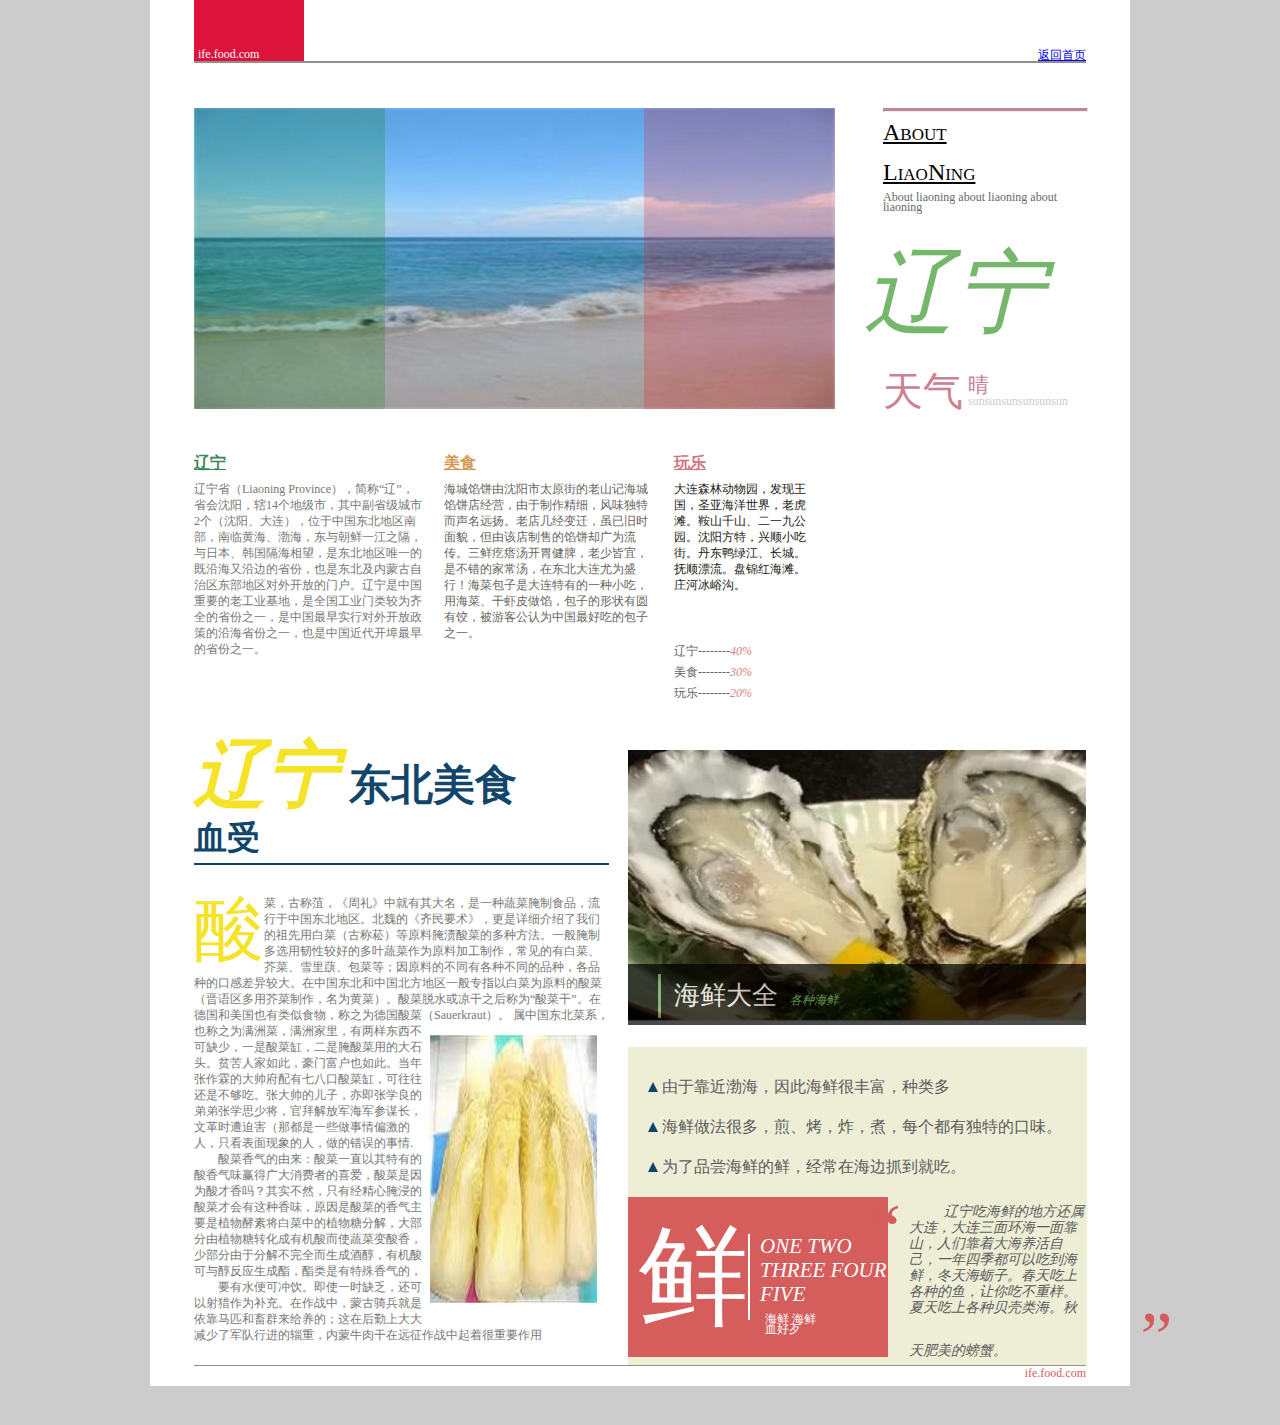
<file: Chinese-food/liaoning.html>
<!DOCTYPE html>
<html>
    <head>
    <meta charset="utf-8">
        <title></title>
   <link rel="stylesheet" href="css/index1.css"media="screen" title="no title" charset="utf-8">
    </head>
    <body>
    <div class="main">
        <div class="top">
            <div class="top_bg">
                <span>ife.food.com</span>
            </div>
            <div class="top_time">
                <span><a href="index.html">返回首页</a></span>
            </div>
        </div>
        <div class="middle">
            <div class="middle_left">
                <img src="images/89.jpg">
                <div class="cover_left"></div>
                <div class="cover_right"></div>
            </div>
            <div class="middle_right">
                <hr/>
                <p class="About">About</p>
                <p class="About">LiaoNing</p>
                <p class="detail">About liaoning about liaoning about liaoning</p>
                <p class="seven">辽宁</p>
                <p class="num">天气</p>
                <p class="text_1">晴</p>
                <p class="text_2">sunsunsunsunsunsun</p>
            </div>
        </div>
        <div class="middle_text">
            <div class="le">
                <div class="What">辽宁</div>
                <p>
                辽宁省（Liaoning Province），简称“辽”，省会沈阳，辖14个地级市，其中副省级城市2个（沈阳、大连），位于中国东北地区南部，南临黄海、渤海，东与朝鲜一江之隔，与日本、韩国隔海相望，是东北地区唯一的既沿海又沿边的省份，也是东北及内蒙古自治区东部地区对外开放的门户。辽宁是中国重要的老工业基地，是全国工业门类较为齐全的省份之一，是中国最早实行对外开放政策的沿海省份之一，也是中国近代开埠最早的省份之一。  
                </p>
            </div>
            <div class="mi">
                <div class="When">美食</div>
                <p>
                海城馅饼由沈阳市太原街的老山记海城馅饼店经营，由于制作精细，风味独特而声名远扬。老店几经变迁，虽已旧时面貌，但由该店制售的馅饼却广为流传。三鲜疙瘩汤开胃健脾，老少皆宜，是不错的家常汤，在东北大连尤为盛行！海菜包子是大连特有的一种小吃，用海菜、干虾皮做馅，包子的形状有圆有饺，被游客公认为中国最好吃的包子之一。
                </p>
            </div>
            <div class="ri">
                <div class="How">玩乐</div>
                <p>
                大连森林动物园，发现王国，圣亚海洋世界，老虎滩。鞍山千山、二一九公园。沈阳方特，兴顺小吃街。丹东鸭绿江、长城。抚顺漂流。盘锦红海滩。庄河冰峪沟。
                </p>
                <div class="How_bom">
                    <p>
                    辽宁--------<span>40%</span>
                    </p>
                    <p>
                    美食--------<span>30%</span>
                    </p>
                    <p>
                    玩乐--------<span>20%</span>
                    </p>
                </div>
            </div>
        </div>
        <div class="bottom">
            <div class="left">
            <div class="left_up">
                <p><span class="the">辽宁</span> 东北美食</p>
                <p><span class="font_end">血受</span></p>
            </div>
            <div class="left_bottom">
                <div class="left_text">
                    <p>
                    酸菜，古称菹，《周礼》中就有其大名，是一种蔬菜腌制食品，流行于中国东北地区。北魏的《齐民要术》，更是详细介绍了我们的祖先用白菜（古称菘）等原料腌渍酸菜的多种方法。一般腌制多选用韧性较好的多叶蔬菜作为原料加工制作，常见的有白菜、芥菜、雪里蕻、包菜等；因原料的不同有各种不同的品种，各品种的口感差异较大。在中国东北和中国北方地区一般专指以白菜为原料的酸菜（晋语区多用芥菜制作，名为黄菜）。酸菜脱水或凉干之后称为“酸菜干”。在德国和美国也有类似食物，称之为德国酸菜（Sauerkraut）。
                    <img class="pic_2" src="images/cai.jpg"/>
                    属中国东北菜系，也称之为满洲菜，满洲家里，有两样东西不可缺少，一是酸菜缸，二是腌酸菜用的大石头。贫苦人家如此，豪门富户也如此。当年张作霖的大帅府配有七八口酸菜缸，可往往还是不够吃。张大帅的儿子，亦即张学良的弟弟张学思少将，官拜解放军海军参谋长，文革时遭迫害（那都是一些做事情偏激的人，只看表面现象的人，做的错误的事情.
                    </p>
                </div>
                <p>
                酸菜香气的由来：酸菜一直以其特有的酸香气味赢得广大消费者的喜爱，酸菜是因为酸才香吗？其实不然，只有经精心腌浸的酸菜才会有这种香味，原因是酸菜的香气主要是植物酵素将白菜中的植物糖分解，大部分由植物糖转化成有机酸而使蔬菜变酸香，少部分由于分解不完全而生成酒醇，有机酸可与醇反应生成酯，酯类是有特殊香气的，
                </p>
				<p>
                要有水便可冲饮。即使一时缺乏，还可以射猎作为补充。在作战中，蒙古骑兵就是依靠马匹和畜群来给养的；这在后勤上大大减少了军队行进的辎重，内蒙牛肉干在远征作战中起着很重要作用
                </p>
            </div>
            </div>
            <div class="bottom_right">
                <div class="rim">
                    <img src="images/hailiz.jpg">
                    <div class="rim_text">
                        <p>
                        海鲜大全
                        <span>各种海鲜</span>
                        </p>
                    </div>
                </div>
                <div class="r_text">
                    <div class="r_text_1">
                        <p>
						<span class="triangle"></span>
						<span class="mark_one">由于靠近渤海，因此海鲜很丰富，种类多</span>
						
					<br>
						<span class="triangle"></span>
						<span class="mark_one">海鲜做法很多，煎、烤，炸，煮，每个都有独特的口味。</span>
						
					<br>
						<span class="triangle"></span>
						<span class="mark_one">为了品尝海鲜的鲜，经常在海边抓到就吃。</span>
						
					</p>
                    </div>
                    <div class="r_text_2">
                        <p class="zero">鲜</p>
                        <p class="nums">
                            ONE TWO
                            <br/>
                            THREE FOUR FIVE
                        </p>
                        <p class="hello">
                            海鲜 海鲜
                            <br/>
                            血好歹
                        </p>
                    </div>
                    <div class="r_text_3">
                        <p>
                        <span class="pu_left">“</span>
                        辽宁吃海鲜的地方还属大连，大连三面环海一面靠山，人们靠着大海养活自己，一年四季都可以吃到海鲜，冬天海蛎子。春天吃上各种的鱼，让你吃不重样。夏天吃上各种贝壳类海。秋天肥美的螃蟹。
                        <span class="pu_right">”</span>
                        </p>
                    </div>
                </div>
            </div>
        </div>
        <footer>
            <p>ife.food.com</p>
        </footer>
    </div>
    
    </body>


</html>
</file>
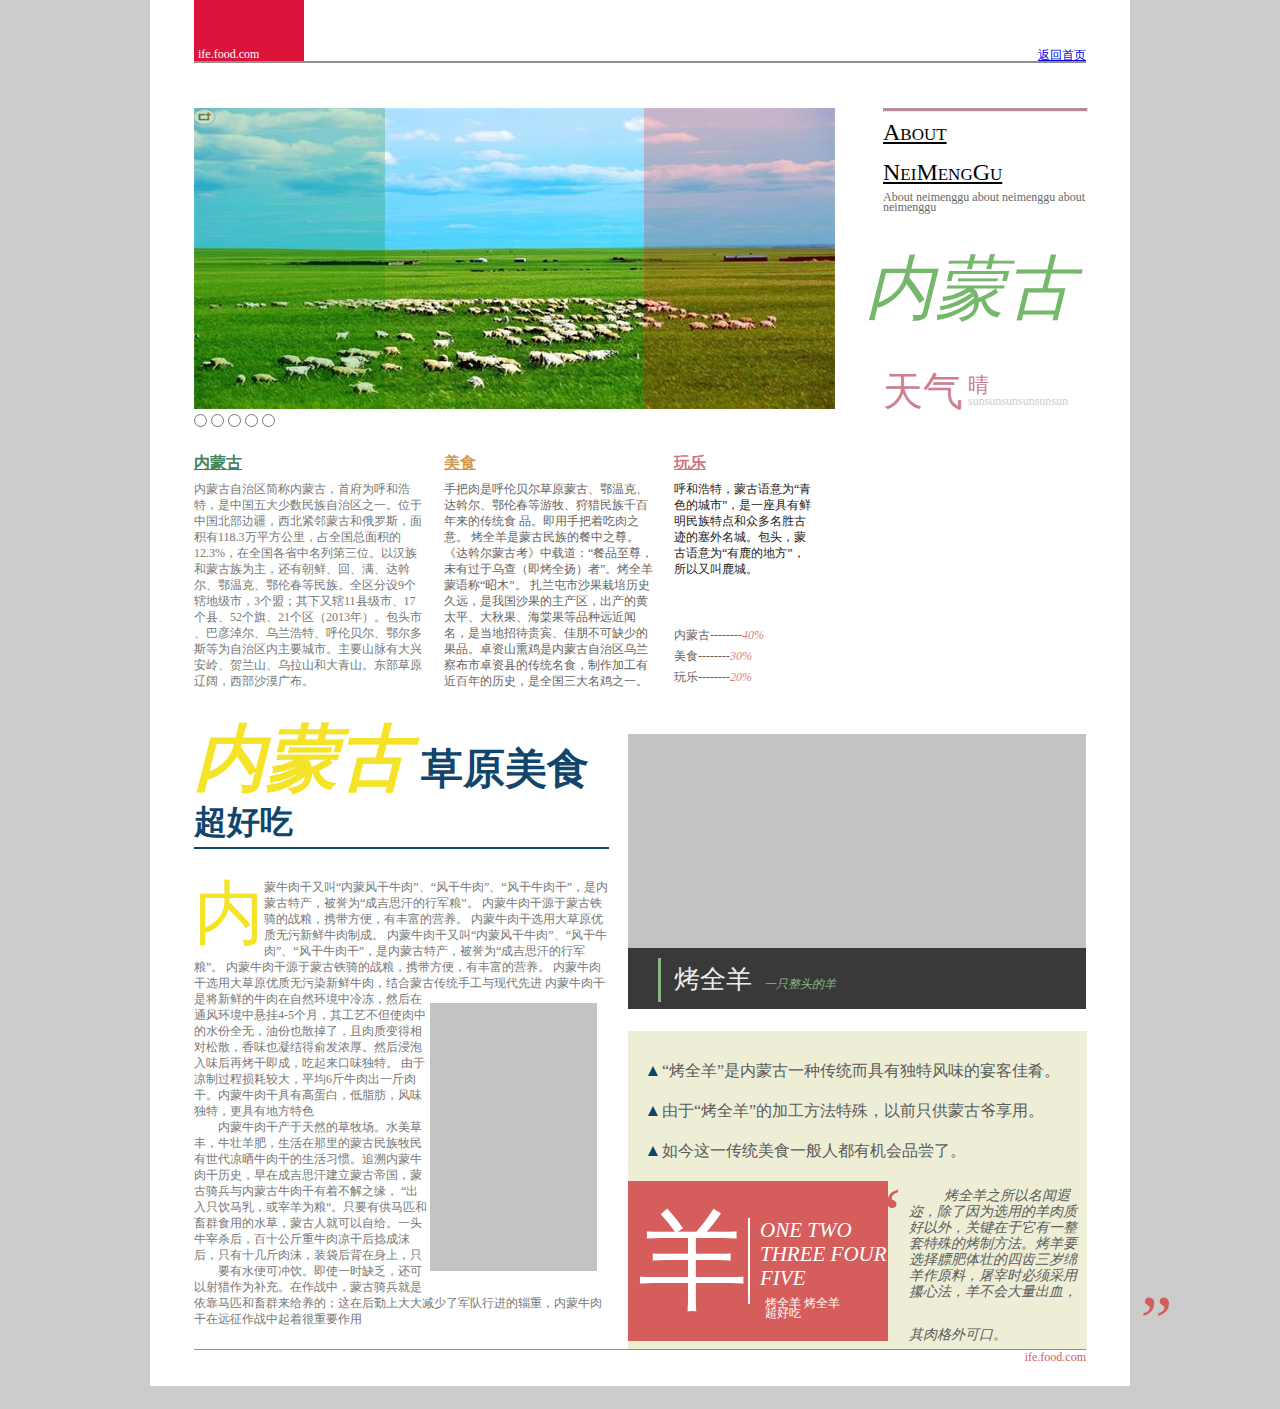
<file: Chinese-food/neimenggu.html>
<!DOCTYPE html>
<html>
    <head>
    <meta charset="utf-8">
        <title></title>
   <link rel="stylesheet" href="css/index2.css"media="screen" title="no title" charset="utf-8">
   <script type=text/javascript charset=utf-8 src="js/lunbo.js"></script>
   <script type=text/javascript src="js/jquery.js"></script>
   <script type=text/javascript src="js/jquery.lazyload.js?v=1.9.1"></script>
    </head>
    <body onLoad="autoChangeImage();">
    <div class="main">
        <div class="top">
            <div class="top_bg">
                <span>ife.food.com</span>
            </div>
            <div class="top_time">
                <span><a href="index.html">返回首页</a></span>
            </div>
        </div>
        <div class="middle">
            <div class="middle_left" >
            <img src="images/menggu2.jpg" id = "image">
        <div id = "posi"><!--按钮位置-->
        <input id = "radio0" class = "radio" name = "lit" type = "radio" value = "0" onClick="change(0)" />
        <input id = "radio1" class = "radio" name = "lit" type = "radio" value = "0" onClick="change(1)" />
        <input id = "radio2" class = "radio" name = "lit" type = "radio" value = "0" onClick="change(2)" />
        <input id = "radio3" class = "radio" name = "lit" type = "radio" value = "0" onClick="change(3)" />
        <input id = "radio4" class = "radio" name = "lit" type = "radio" value = "0" onClick="change(4)" />
        </div>

                <div class="cover_left"></div>
                <div class="cover_right"></div>
            </div>
            <div class="middle_right">
                <hr/>
                <p class="About">About</p>
                <p class="About">NeiMengGu</p>
                <p class="detail">About neimenggu about neimenggu about neimenggu</p>
                <p class="seven">内蒙古</p>
                <p class="num">天气</p>
                <p class="text_1">晴</p>
                <p class="text_2">sunsunsunsunsunsun</p>
            </div>
        </div>
        <div class="middle_text">
            <div class="le">
                <div class="What">内蒙古</div>
                <p>
                内蒙古自治区简称内蒙古，首府为呼和浩特，是中国五大少数民族自治区之一。位于中国北部边疆，西北紧邻蒙古和俄罗斯，面积有118.3万平方公里，占全国总面积的12.3%，在全国各省中名列第三位。以汉族和蒙古族为主，还有朝鲜、回、满、达斡尔、鄂温克、鄂伦春等民族。全区分设9个辖地级市，3个盟；其下又辖11县级市、17个县、52个旗、21个区（2013年）。包头市 、巴彦淖尔、乌兰浩特、呼伦贝尔、鄂尔多斯等为自治区内主要城市。主要山脉有大兴安岭、贺兰山、乌拉山和大青山。东部草原辽阔，西部沙漠广布。
                </p>
            </div>
            <div class="mi">
                <div class="When">美食</div>
                <p>
                手把肉是呼伦贝尔草原蒙古、鄂温克、达斡尔、鄂伦春等游牧、狩猎民族千百年来的传统食 品。即用手把着吃肉之意。
                烤全羊是蒙古民族的餐中之尊。《达斡尔蒙古考》中载道：“餐品至尊，未有过于乌查（即烤全扬）者”。烤全羊蒙语称“昭木”。
                扎兰屯市沙果栽培历史久远，是我国沙果的主产区，出产的黄太平、大秋果、海棠果等品种远近闻名，是当地招待贵宾、佳朋不可缺少的果品。卓资山熏鸡是内蒙古自治区乌兰察布市卓资县的传统名食，制作加工有近百年的历史，是全国三大名鸡之一。
                </p>
            </div>
            <div class="ri">
                <div class="How">玩乐</div>
                <p>
                呼和浩特，蒙古语意为“青色的城市”，是一座具有鲜明民族特点和众多名胜古迹的塞外名城。包头，蒙古语意为“有鹿的地方”，所以又叫鹿城。
                </p>
                <div class="How_bom">
                    <p>
                    内蒙古--------<span>40%</span>
                    </p>
                    <p>
                    美食--------<span>30%</span>
                    </p>
                    <p>
                    玩乐--------<span>20%</span>
                    </p>
                </div>
            </div>
        </div>
        <div class="bottom">
            <div class="left">
            <div class="left_up">
                <p><span class="the">内蒙古</span> 草原美食</p>
                <p><span class="font_end">超好吃</span></p>
            </div>
            <div class="left_bottom">
                <div class="left_text">
                    <p>
                    内蒙牛肉干又叫“内蒙风干牛肉”、“风干牛肉”、“风干牛肉干”，是内蒙古特产，被誉为“成吉思汗的行军粮”。 内蒙牛肉干源于蒙古铁骑的战粮，携带方便，有丰富的营养。 内蒙牛肉干选用大草原优质无污新鲜牛肉制成。
内蒙牛肉干又叫“内蒙风干牛肉”、“风干牛肉”、“风干牛肉干”，是内蒙古特产，被誉为“成吉思汗的行军粮”。 内蒙牛肉干源于蒙古铁骑的战粮，携带方便，有丰富的营养。 内蒙牛肉干选用大草原优质无污染新鲜牛肉，结合蒙古传统手工与现代先进
                    <img class="pic_2 lazy" data-original="images/rougan.jpg" width="167" height="268"/>
                    内蒙牛肉干是将新鲜的牛肉在自然环境中冷冻，然后在通风环境中悬挂4-5个月，其工艺不但使肉中的水份全无，油份也散掉了，且肉质变得相对松散，香味也凝结得俞发浓厚。然后浸泡入味后再烤干即成，吃起来口味独特。 由于凉制过程损耗较大，平均6斤牛肉出一斤肉干。内蒙牛肉干具有高蛋白，低脂肪，风味独特，更具有地方特色
                    </p>
                </div>
                <p>
                内蒙牛肉干产于天然的草牧场。水美草丰，牛壮羊肥，生活在那里的蒙古民族牧民有世代凉晒牛肉干的生活习惯。追溯内蒙牛肉干历史，早在成吉思汗建立蒙古帝国，蒙古骑兵与内蒙古牛肉干有着不解之缘， “出入只饮马乳，或宰羊为粮“。只要有供马匹和畜群食用的水草，蒙古人就可以自给。一头牛宰杀后，百十公斤重牛肉凉干后捻成沫后，只有十几斤肉沫，装袋后背在身上，只
                </p>
				<p>
                要有水便可冲饮。即使一时缺乏，还可以射猎作为补充。在作战中，蒙古骑兵就是依靠马匹和畜群来给养的；这在后勤上大大减少了军队行进的辎重，内蒙牛肉干在远征作战中起着很重要作用
                </p>
            </div>
            </div>
            <div class="bottom_right">
                <div class="rim">
                    <img class="lazy" data-original="images/yang.jpg">
                    <div class="rim_text">
                        <p>
                        烤全羊
                        <span>一只整头的羊</span>
                        </p>
                    </div>
                </div>
                <div class="r_text">
                    <div class="r_text_1">
                        <p>
						<span class="triangle"></span>
						<span class="mark_one">“烤全羊”是内蒙古一种传统而具有独特风味的宴客佳肴。</span>
						
					<br>
						<span class="triangle"></span>
						<span class="mark_one">由于“烤全羊”的加工方法特殊，以前只供蒙古爷享用。</span>
						
					<br>
						<span class="triangle"></span>
						<span class="mark_one">如今这一传统美食一般人都有机会品尝了。</span>
						
					</p>
                    </div>
                    <div class="r_text_2">
                        <p class="zero">羊</p>
                        <p class="nums">
                            ONE TWO
                            <br/>
                            THREE FOUR FIVE
                        </p>
                        <p class="hello">
                            烤全羊 烤全羊
                            <br/>
                            超好吃
                        </p>
                    </div>
                    <div class="r_text_3">
                        <p>
                        <span class="pu_left">“</span>
                        烤全羊之所以名闻遐迩，除了因为选用的羊肉质好以外，关键在于它有一整套特殊的烤制方法。烤羊要选择膘肥体壮的四齿三岁绵羊作原料，屠宰时必须采用攥心法，羊不会大量出血，其肉格外可口。
                        <span class="pu_right">”</span>
                        </p>
                    </div>
                </div>
            </div>
        </div>
        <footer>
            <p>ife.food.com</p>
        </footer>
    </div>
    <script type="text/javascript" charset="utf-8">
    $(function() {
    $("img.lazy").lazyload({
		effect:"fadeIn"	
	});
	});
	</script>
    </body>


</html>
</file>
<file: Chinese-food/css/index1.css>
@charset "utf-8";
/* CSS Document */

*{
  margin: 0;
  padding: 0;
}
body{
  font-family: "黑体";
  background: #ccc;
}
.main{
    width: 980px;
    height: 1386px;
    background-color: #fff;
    margin: 0 auto;
}
.top{
    width: 892px;
    height: 61px;
    margin: 0 auto;
    border-bottom: 2px solid #938e8c;
    background-color: #fff;
}
.top_bg{
    width: 110px;
    height: 61px;
    background-color: crimson;
    display: inline-block;
}
.top_bg span{
    color: #fff;
    font-size: 12px;
    font-family: "黑体";
    float: left;
    margin-top: 47px;
    margin-left: 4px;
}
.top_time{
    color: #d45d5c;
    font-size: 12px;
    float: right;
    font-family: "黑体";
    margin-top: 47px;
}
.middle{  
    margin: 44px;
    width: 892px;
    height: 301px;
    float: left;
}
.middle_left{
    width: 641px;
    height: 301px;
    position: relative;
    float: left;
}

.cover_left{
    position: absolute;
    background: green;
    width: 191px;
    height: 301px;
    top: 0px;
    left: 0px;
    opacity: 0.20;
}
.cover_right{
    position: absolute;
    background: red;
    width: 191px;
    height: 301px;
    top: 0px;
    right: 0px;
    opacity: 0.20;
}
.middle_right{
    position: relative;
    float: right;
    width: 203px;
    height: 301px;
}
.middle_right hr{
    height: 2px;
    width: 203px;
    background: #cc8091;
}
.About{
    font-size: 24px;
    color: #000;
    text-decoration: underline;
    line-height: 40px;
    font-variant: small-caps;
    text-transform: capitalize;
    font-family: "微软雅黑";
}
.detail{
    font-size: 12px;
    color: #676767;
    line-height: 10px;
}
.seven{
    font-size: 90px;
    color: #75b86b;
    font-style: oblique;
    margin-left: -18px;
	margin-top:20px;
    font-family: "微软雅黑";
}
.num{
    font-size: 40px;
    color: #cc8091;
    font-family: "微软雅黑";
    position: absolute;
    bottom: -10px;
    left:0px;
}
.text_1{
    font-size: 21px;
    font-family: "微软雅黑";
    color: #cc8091;
    position: absolute;
    left: 85px;
    bottom: 10px;
}
.text_2{
    color: #ccc;
    font-family: "微软雅黑";
    font-size: 12px;
    left: 85px;
    bottom: 0;
    position: absolute;
}
.middle_text{
    margin: 0 44px 44px;
    width: 888px;
    float: left;
    overflow: auto;
    
}
.le{
    width: 230px;
    float: left;  
    margin-right: 20px;
}
.What{
    color: #418459;
    font-size: 16px;
    font-family: "微软雅黑";
    font-weight: bold;
    text-decoration: underline;
    height: 28px;
}
.le p{
    color: #767777;
    font-size: 12px;
    line-height: 16px;
    font-family: "宋体";
}
.mi{
    float: left;
    width: 210px;
    margin-right: 20px;
}
.When{
    height: 28px;
    color: #d2994f;
    font-size: 16px;
    font-weight: bold;
    text-decoration: underline;
}
.mi p{
    color: #231815;
    font-size: 12px;
    font-family: "微软雅黑";
    opacity: 0.7;
    line-height: 16px;
}.ri{
    float: left;
    width: 140px;
}
.How{
    height: 28px;
    color: #cc7680;
    font-size: 16px;
    font-weight: bold;
    text-decoration: underline;
}
.ri p{
    color: #231815;
    font-size: 12px;
    font-family: "微软雅黑";
    line-height: 16px;
    margin-bottom: 50px;
}
.How_bom p{
    font-size: 12px;
    font-family: "微软雅黑";
    color: #231815;
    opacity: 0.7;
    margin-bottom: 5px;
    line-height: 16px;
}
.How_bom span{
    color: #cd4a48;
    opacity: 0.7px;
    font-style: oblique;
    font-size: 12px;
    line-height: 16px;
}
.bottom{
    float: left;
    margin: 0 44px 0 44px;
    width: 892px;
}
.left{
    float: left;
    width: 415px;
}
.left_up{
    width: 415px;
    border-bottom: 2px solid #11456b;
}
.left_up p{
    font-size: 42px;
    color: #11456b;
    font-weight: bold;
    font-family: "黑体";
    line-height: 50px;
}
.the{
    font-size: 72px;
    color: #f5e327;
    font-weight: bold;
    font-family: "黑体";
    font-style: oblique;
}
.font_end{
    font-size: 33px;
    color: #11456b;
    font-family: "黑体";
    font-weight: bold;
}
.left_bottom{
    width: 415px;
    float: left;
    padding: 10px 0px;
	margin-top: 20px;
    position: relative;
}
.left_bottom p{
    color: #767777;
    font-size: 12px;
    font-family: "宋体";
    line-height: 16px;
    text-indent: 2em;
}
.left_text p:first-letter{
    font-size: 70px;
    color: #f5e327;
    font-family: "微软雅黑";
    float: left;
    line-height: 70px;
}
.left_text p{
  clear: both;
  text-indent: 0em;
}
.pic_2{
    float: right;
    margin: 12px 12px 12px 0;
}
.bottom_right{
    float: right;
    width: 458px;
}
.rim{
    width: 458px;
    position: relative;
}
.rim img{
    width: 458px;
    height: 275px;    
}
.rim_text{
    position: absolute;
    width: 458px;
    height: 61px;
    background: #000;
    opacity: 0.7;
    top: 214px;
}
.rim_text p{
    border-left: 3px solid #72b16a;
    line-height: 44px;
    font-size:26px;
    height: 44px;
    color: #fff;
    font-family: "微软雅黑";
    margin-left: 30px;
    margin-top: 10px;
    text-indent: 0.5em;
}
.rim_text span{
    font-size: 12px;
    color: #72b16a;
    font-style: oblique;
    font-family: "微软雅黑";
    line-height: 140%;
    margin-left: 5px;
}
.r_text{
    width: 459px;
    height: 318px;
    background-color: #eeeed6;
    margin-top: 18px;
}
.r_text_1{
    position: relative;
    top: 20px;
    line-height: 40px;
}
.triangle{
     width: 0;
	 height: 0;
	 border-left:5px solid transparent;
	 border-right: 5px solid transparent;
	 border-bottom: 10px solid #10456b;
	 display: inline-block;
     margin-left: 20px;
}
.mark_one{
    font-size: 16px;
    color: #5a5b5b;
    font-family: "宋体";
    line-height: 20px;
    text-align: left;
}
.mark_word{
    font-size: 12px;
    color: #5a5b5b;
    font-family: "宋体";
    font-style: oblique;
    line-height: 20px;
}
.r_text_2{
    position: relative;
    float: left;
    top: 30px;
    background: #d55d5c;
    width: 260px;
    height: 160px;
}
.zero{
    float: left;
    font-size: 110px;
    color: #fff;
    font-family: "微软雅黑";
    border-right: 2px solid #fff;
    height: 86px;
    line-height: 86px;
    margin: 37px 10px;
}
.nums{
    position: relative;
    top: 37px;
    color: #fff;
    font-size: 21px;
    font-style: oblique;
    font-family: "黑体";
    line-height: 24px;
}
.hello{
    position: relative;
    font-size: 12px;
    color: #fff;
    font-family: "黑体";
    line-height: 10px;
    top: 45px;
    left: 5px;
}
.r_text_3{
    margin-top: 10px;
    font-size: 14px;
    color: #5a5b5b;
    font-family: "黑体";
    font-style: oblique;
    line-height: 16px;
    text-indent: em;
    position: relative;
    width: 178px;
    height: 160px;
    float: right;
}
.r_text_3 span{
  font-size: 72px;
  color: #d45d5c;
  font-family: "黑体";
  line-height: 30px;
}
.pu_left{
    position: relative;
    top: 38px;
    left: -40px;
    font-style: normal;
}
.pu_right{
    position: relative;
    top: 6px;
    left: 130px;
    font-style: normal;
}
footer{
  clear: both;
  margin: 0 auto;
  width: 892px;
  height: 59px;
  border-top: 1px solid #938e8c;
}
footer p{
  float: right;
  font: 12px "黑体";
  color: #d45d5c;
}
</file>
<file: Chinese-food/css/index2.css>
@charset "utf-8";
/* CSS Document */

@charset "utf-8";
/* CSS Document */

*{
  margin: 0;
  padding: 0;
}
body{
  font-family: "黑体";
  background: #ccc;
}
.main{
    width: 980px;
    height: 1386px;
    background-color: #fff;
    margin: 0 auto;
}
.top{
    width: 892px;
    height: 61px;
    margin: 0 auto;
    border-bottom: 2px solid #938e8c;
    background-color: #fff;
}
.top_bg{
    width: 110px;
    height: 61px;
    background-color: crimson;
    display: inline-block;
}
.top_bg span{
    color: #fff;
    font-size: 12px;
    font-family: "黑体";
    float: left;
    margin-top: 47px;
    margin-left: 4px;
}
.top_time{
    color: #d45d5c;
    font-size: 12px;
    float: right;
    font-family: "黑体";
    margin-top: 47px;
}
.middle{  
    margin: 44px;
    width: 892px;
    height: 301px;
    float: left;
}
.middle_left{
    width: 641px;
    height: 301px;
    position: relative;
    float: left;
}

.cover_left{
    position: absolute;
    background: green;
    width: 191px;
    height: 301px;
    top: 0px;
    left: 0px;
    opacity: 0.20;
}
.cover_right{
    position: absolute;
    background: red;
    width: 191px;
    height: 301px;
    top: 0px;
    right: 0px;
    opacity: 0.20;
}
.middle_right{
    position: relative;
    float: right;
    width: 203px;
    height: 301px;
}
.middle_right hr{
    height: 2px;
    width: 203px;
    background: #cc8091;
}
.About{
    font-size: 24px;
    color: #000;
    text-decoration: underline;
    line-height: 40px;
    font-variant: small-caps;
    text-transform: capitalize;
    font-family: "微软雅黑";
}
.detail{
    font-size: 12px;
    color: #676767;
    line-height: 10px;
}
.seven{
    font-size: 70px;
    color: #75b86b;
    font-style: oblique;
    margin-left: -18px;
	margin-top:30px;
    font-family: "微软雅黑";
}
.num{
    font-size: 40px;
    color: #cc8091;
    font-family: "微软雅黑";
    position: absolute;
    bottom: -10px;
    left:0px;
}
.text_1{
    font-size: 21px;
    font-family: "微软雅黑";
    color: #cc8091;
    position: absolute;
    left: 85px;
    bottom: 10px;
}
.text_2{
    color: #ccc;
    font-family: "微软雅黑";
    font-size: 12px;
    left: 85px;
    bottom: 0;
    position: absolute;
}
.middle_text{
    margin: 0 44px 44px;
    width: 888px;
    float: left;
    overflow: auto;
    
}
.le{
    width: 230px;
    float: left;  
    margin-right: 20px;
}
.What{
    color: #418459;
    font-size: 16px;
    font-family: "微软雅黑";
    font-weight: bold;
    text-decoration: underline;
    height: 28px;
}
.le p{
    color: #767777;
    font-size: 12px;
    line-height: 16px;
    font-family: "宋体";
}
.mi{
    float: left;
    width: 210px;
    margin-right: 20px;
}
.When{
    height: 28px;
    color: #d2994f;
    font-size: 16px;
    font-weight: bold;
    text-decoration: underline;
}
.mi p{
    color: #231815;
    font-size: 12px;
    font-family: "微软雅黑";
    opacity: 0.7;
    line-height: 16px;
}.ri{
    float: left;
    width: 140px;
}
.How{
    height: 28px;
    color: #cc7680;
    font-size: 16px;
    font-weight: bold;
    text-decoration: underline;
}
.ri p{
    color: #231815;
    font-size: 12px;
    font-family: "微软雅黑";
    line-height: 16px;
    margin-bottom: 50px;
}
.How_bom p{
    font-size: 12px;
    font-family: "微软雅黑";
    color: #231815;
    opacity: 0.7;
    margin-bottom: 5px;
    line-height: 16px;
}
.How_bom span{
    color: #cd4a48;
    opacity: 0.7px;
    font-style: oblique;
    font-size: 12px;
    line-height: 16px;
}
.bottom{
    float: left;
    margin: 0 44px 0 44px;
    width: 892px;
}
.left{
    float: left;
    width: 415px;
}
.left_up{
    width: 415px;
    border-bottom: 2px solid #11456b;
}
.left_up p{
    font-size: 42px;
    color: #11456b;
    font-weight: bold;
    font-family: "黑体";
    line-height: 50px;
}
.the{
    font-size: 72px;
    color: #f5e327;
    font-weight: bold;
    font-family: "黑体";
    font-style: oblique;
}
.font_end{
    font-size: 33px;
    color: #11456b;
    font-family: "黑体";
    font-weight: bold;
}
.left_bottom{
    width: 415px;
    float: left;
    padding: 10px 0px;
	margin-top: 20px;
    position: relative;
}
.left_bottom p{
    color: #767777;
    font-size: 12px;
    font-family: "宋体";
    line-height: 16px;
    text-indent: 2em;
}
.left_text p:first-letter{
    font-size: 70px;
    color: #f5e327;
    font-family: "微软雅黑";
    float: left;
    line-height: 70px;
}
.left_text p{
  clear: both;
  text-indent: 0em;
}
.pic_2{
    float: right;
    margin: 12px 12px 12px 0;
}
.bottom_right{
    float: right;
    width: 458px;
}
.rim{
    width: 458px;
    position: relative;
}
.rim img{
    width: 458px;
    height: 275px;    
}
.rim_text{
    position: absolute;
    width: 458px;
    height: 61px;
    background: #000;
    opacity: 0.7;
    top: 214px;
}
.rim_text p{
    border-left: 3px solid #72b16a;
    line-height: 44px;
    font-size:26px;
    height: 44px;
    color: #fff;
    font-family: "微软雅黑";
    margin-left: 30px;
    margin-top: 10px;
    text-indent: 0.5em;
}
.rim_text span{
    font-size: 12px;
    color: #72b16a;
    font-style: oblique;
    font-family: "微软雅黑";
    line-height: 140%;
    margin-left: 5px;
}
.r_text{
    width: 459px;
    height: 318px;
    background-color: #eeeed6;
    margin-top: 18px;
}
.r_text_1{
    position: relative;
    top: 20px;
    line-height: 40px;
}
.triangle{
     width: 0;
	 height: 0;
	 border-left:5px solid transparent;
	 border-right: 5px solid transparent;
	 border-bottom: 10px solid #10456b;
	 display: inline-block;
     margin-left: 20px;
}
.mark_one{
    font-size: 16px;
    color: #5a5b5b;
    font-family: "宋体";
    line-height: 20px;
    text-align: left;
}
.mark_word{
    font-size: 12px;
    color: #5a5b5b;
    font-family: "宋体";
    font-style: oblique;
    line-height: 20px;
}
.r_text_2{
    position: relative;
    float: left;
    top: 30px;
    background: #d55d5c;
    width: 260px;
    height: 160px;
}
.zero{
    float: left;
    font-size: 110px;
    color: #fff;
    font-family: "微软雅黑";
    border-right: 2px solid #fff;
    height: 86px;
    line-height: 86px;
    margin: 37px 10px;
}
.nums{
    position: relative;
    top: 37px;
    color: #fff;
    font-size: 21px;
    font-style: oblique;
    font-family: "黑体";
    line-height: 24px;
}
.hello{
    position: relative;
    font-size: 12px;
    color: #fff;
    font-family: "黑体";
    line-height: 10px;
    top: 45px;
    left: 5px;
}
.r_text_3{
    margin-top: 10px;
    font-size: 14px;
    color: #5a5b5b;
    font-family: "黑体";
    font-style: oblique;
    line-height: 16px;
    text-indent: em;
    position: relative;
    width: 178px;
    height: 160px;
    float: right;
}
.r_text_3 span{
  font-size: 72px;
  color: #d45d5c;
  font-family: "黑体";
  line-height: 30px;
}
.pu_left{
    position: relative;
    top: 38px;
    left: -40px;
    font-style: normal;
}
.pu_right{
    position: relative;
    top: 6px;
    left: 130px;
    font-style: normal;
}
footer{
  clear: both;
  margin: 0 auto;
  width: 892px;
  height: 59px;
  border-top: 1px solid #938e8c;
}
footer p{
  float: right;
  font: 12px "黑体";
  color: #d45d5c;
}
#posi{

	z-index:9999;
}

.cover_left{
	z-index:1;
}
</file>
